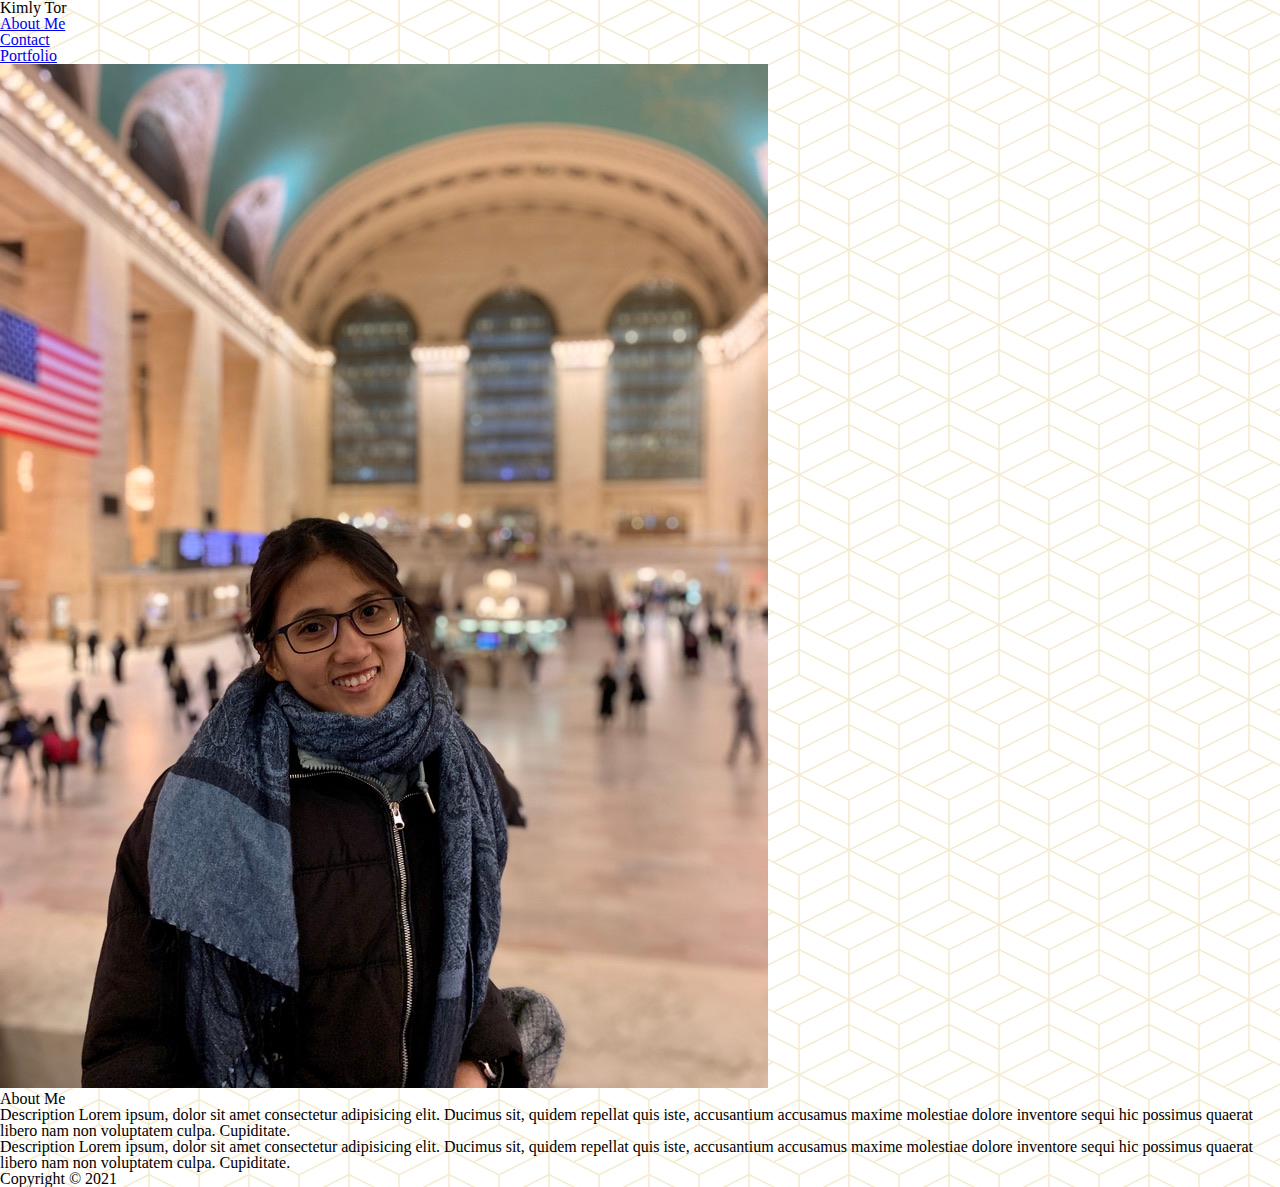
<file: index.html>
<!DOCTYPE html>
<html lang="en">
<head>
    <meta charset="UTF-8">
    <meta http-equiv="X-UA-Compatible" content="IE=edge">
    <meta name="viewport" content="width=device-width, initial-scale=1.0">
    <link href="reset.css" rel="stylesheet">
    <link href="https://cdn.jsdelivr.net/npm/bootstrap@5.1.3/dist/css/bootstrap.min.css" rel="stylesheet" integrity="sha384-1BmE4kWBq78iYhFldvKuhfTAU6auU8tT94WrHftjDbrCEXSU1oBoqyl2QvZ6jIW3" crossorigin="anonymous">
    <title>Kimly Tor</title>
    <link href="./style.css" rel="stylesheet">
</head>
<body>
    <!-- You only need 1 container for your page -->
    <div class="container-fluid">
        <!-- You can have as many rows in a container that you would like -->
        <!-- Nav bar -->
        <div class="row bg-warning">
            <!-- You can have 12 cols in a row -->
            <div class="col">
                <!-- Content to be displayed to the page goes inside your 'col' divs -->
                <!-- Brand -->
                <nav class="navbar navbar-light">
                    <span class="navbar-brand mb-0 h1">Kimly Tor</span>
                    <!-- Nav item -->
                    <ul class="nav">
                        <li class="nav-item">
                            <a class="nav-link active" aria-current="page" href="./index.html">About Me</a>
                        </li>
                        <li class="nav-item">
                            <a class="nav-link" href="./contact.html">Contact</a>
                        </li>
                        <li class="nav-item">
                            <a class="nav-link" href="./portfolio.html">Portfolio</a>
                        </li>
                    </ul>
                </nav>
            </div>
        </div>

        <!-- About Me -->
        <div class="row card-transparant mt-3 mb-5 justify-content-center">
            <div class="col-lg-3 col-sm-5">
                <img src="./images/profile.jpeg" class="img-fluid" alt="photo of Kimly">
            </div>
            <div class="col-sm-5">
                <div class="card-block px-2 py-3">
                    <h2 class="card-title text-center mt-3 mb-3">About Me</h2>
                    <p class="card-text text-center">Description Lorem ipsum, dolor sit amet consectetur adipisicing elit. Ducimus sit, quidem repellat quis iste, accusantium accusamus maxime molestiae dolore inventore sequi hic possimus quaerat libero nam non voluptatem culpa. Cupiditate.</p>
                    <p class="card-text text-center">Description Lorem ipsum, dolor sit amet consectetur adipisicing elit. Ducimus sit, quidem repellat quis iste, accusantium accusamus maxime molestiae dolore inventore sequi hic possimus quaerat libero nam non voluptatem culpa. Cupiditate.</p>
                </div>
            </div>
        </div>
    </div>

    <!-- footer -->
    <footer class="row">
        <div class="col  fixed-bottom py-2 bg-warning">
            <span class="text-muted">Copyright © 2021</span>
        </div>
    
        </div>
    </footer>

    <!-- Bootstrap script-->
    <script src="https://cdn.jsdelivr.net/npm/bootstrap@5.1.3/dist/js/bootstrap.bundle.min.js" integrity="sha384-ka7Sk0Gln4gmtz2MlQnikT1wXgYsOg+OMhuP+IlRH9sENBO0LRn5q+8nbTov4+1p" crossorigin="anonymous"></script>
</body>

</html>
</file>
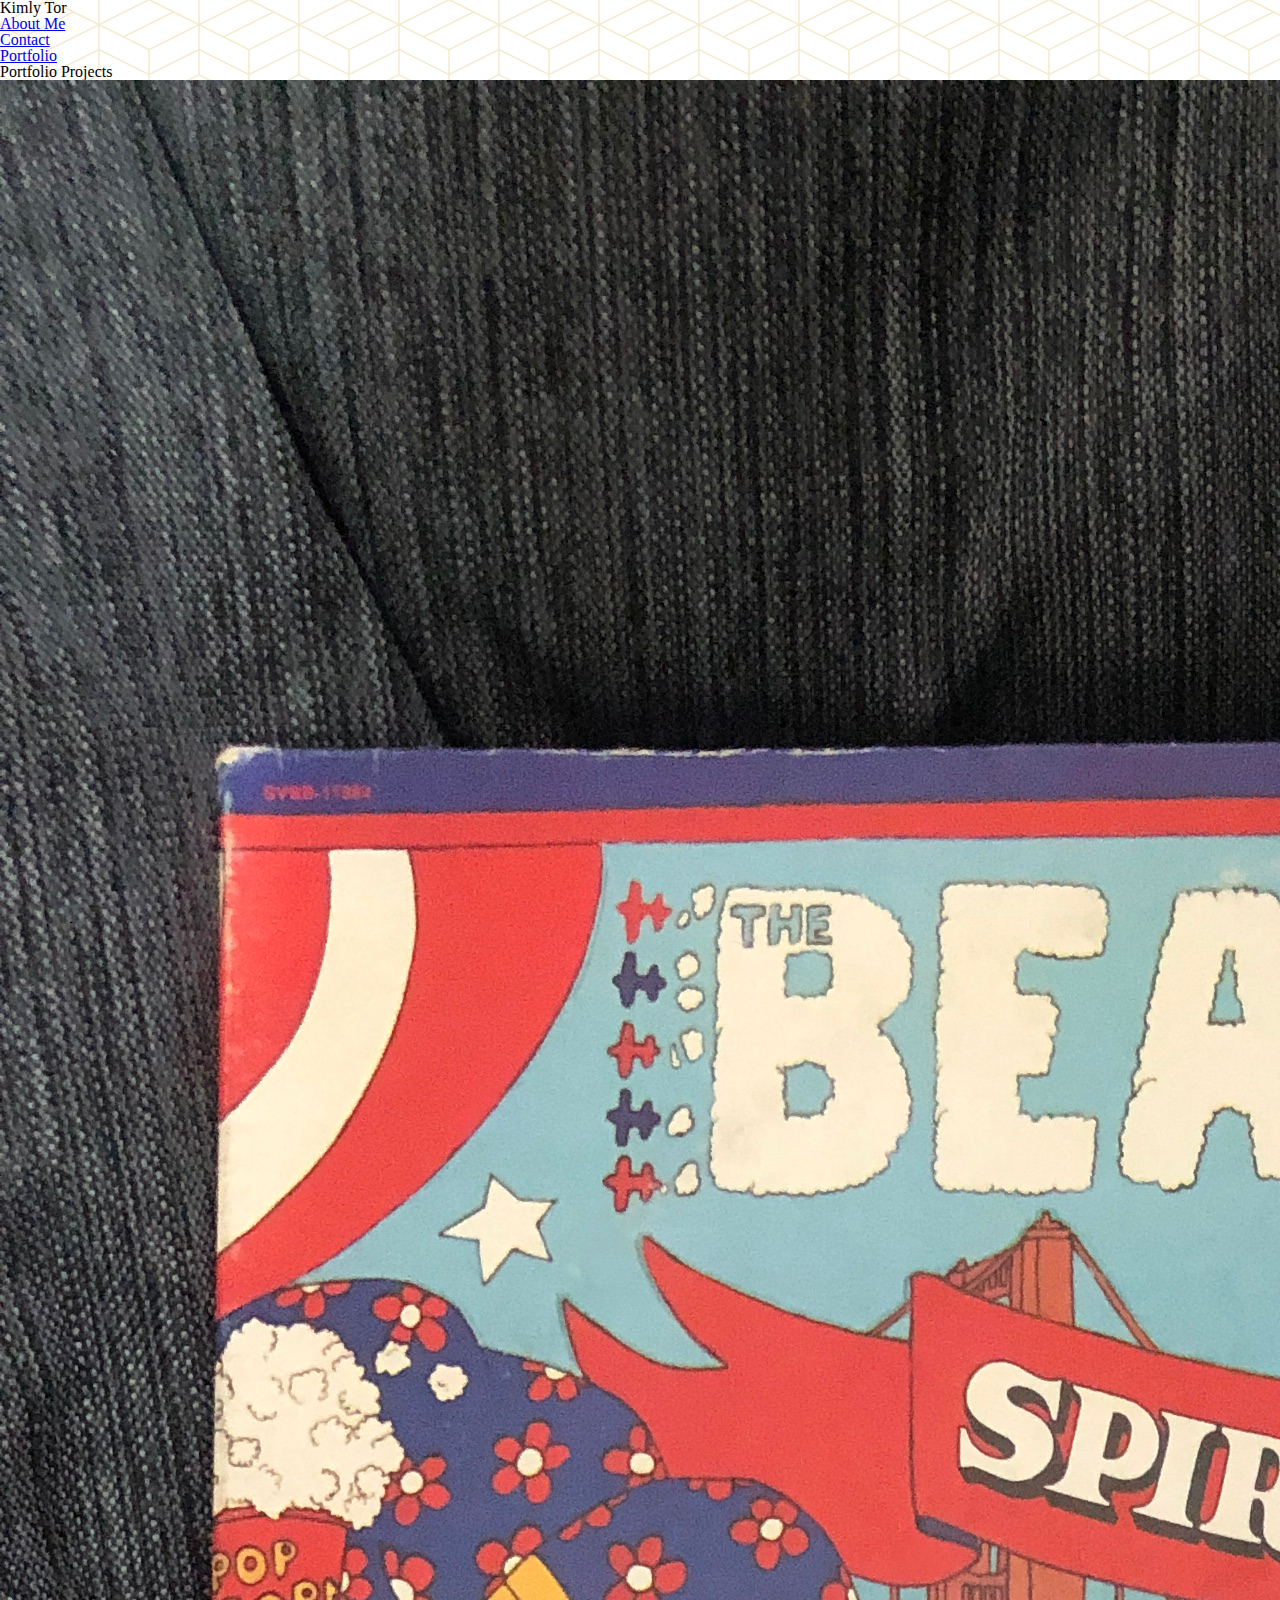
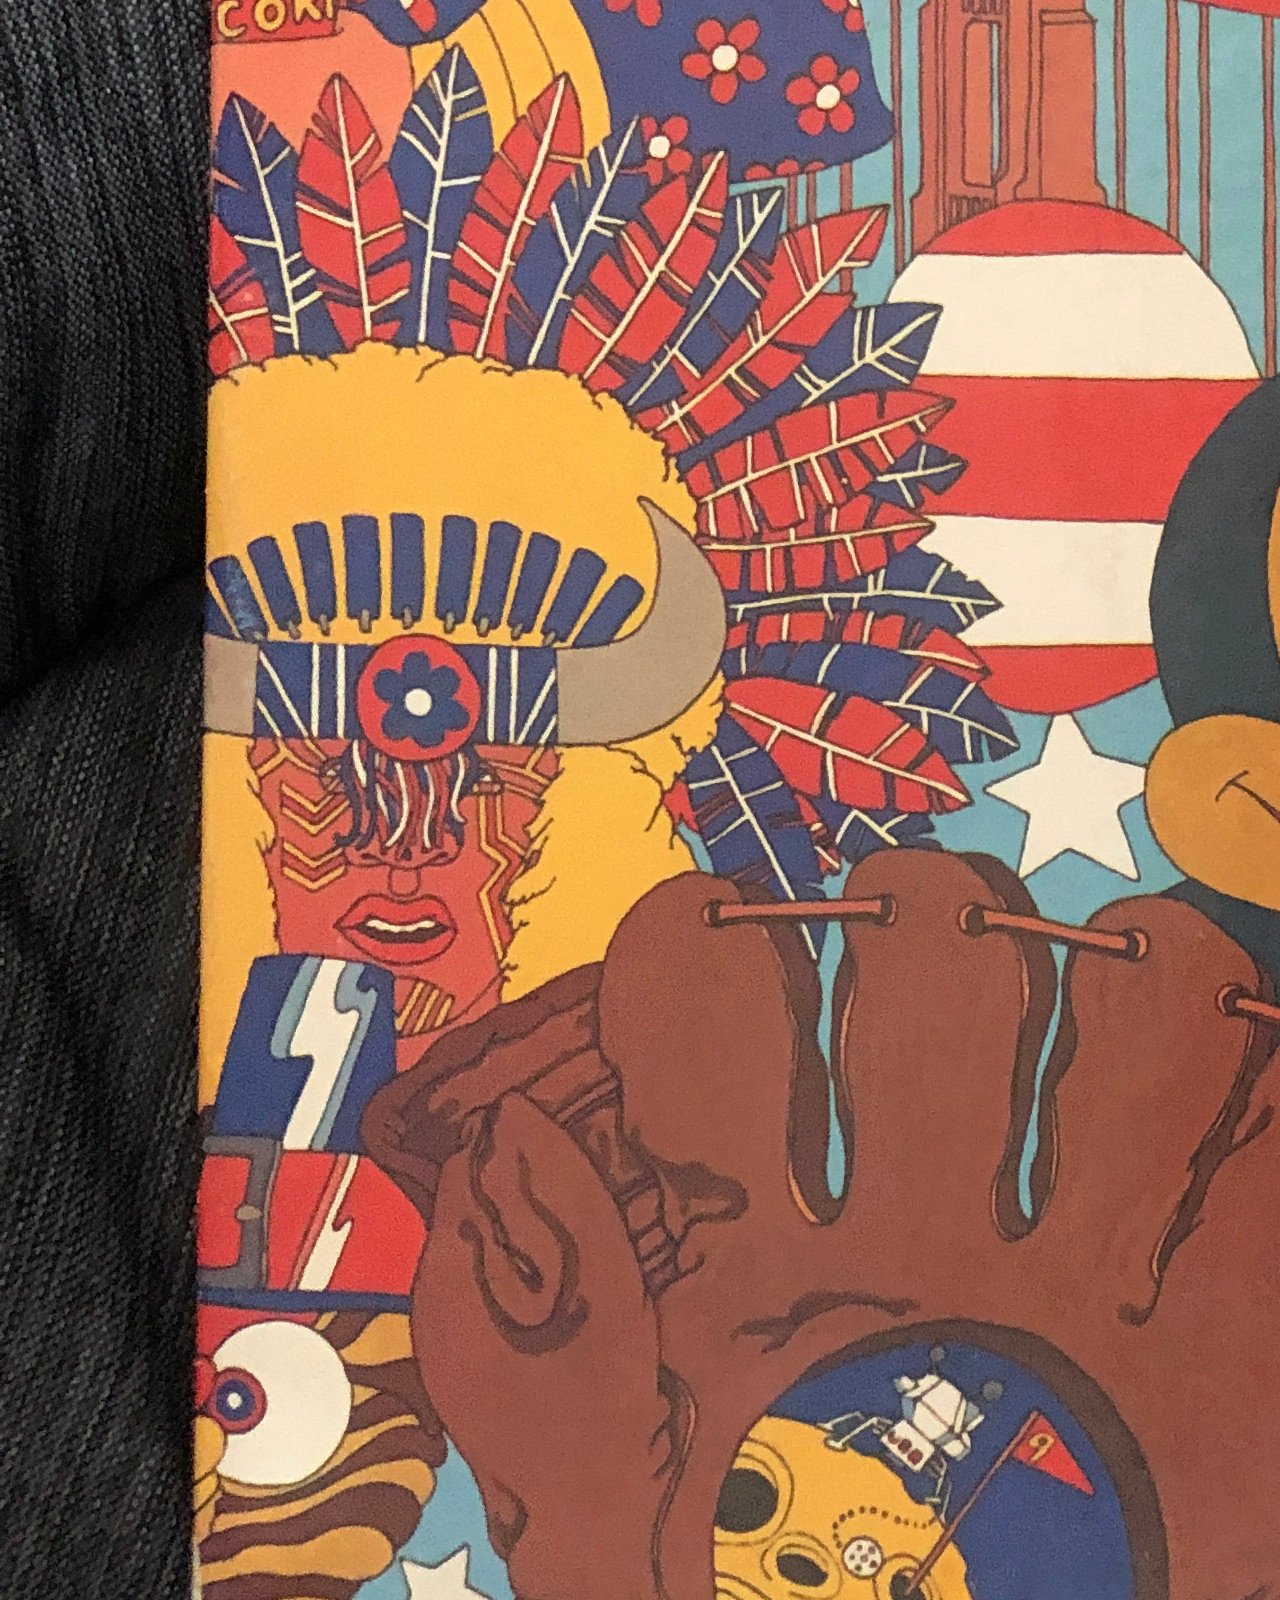
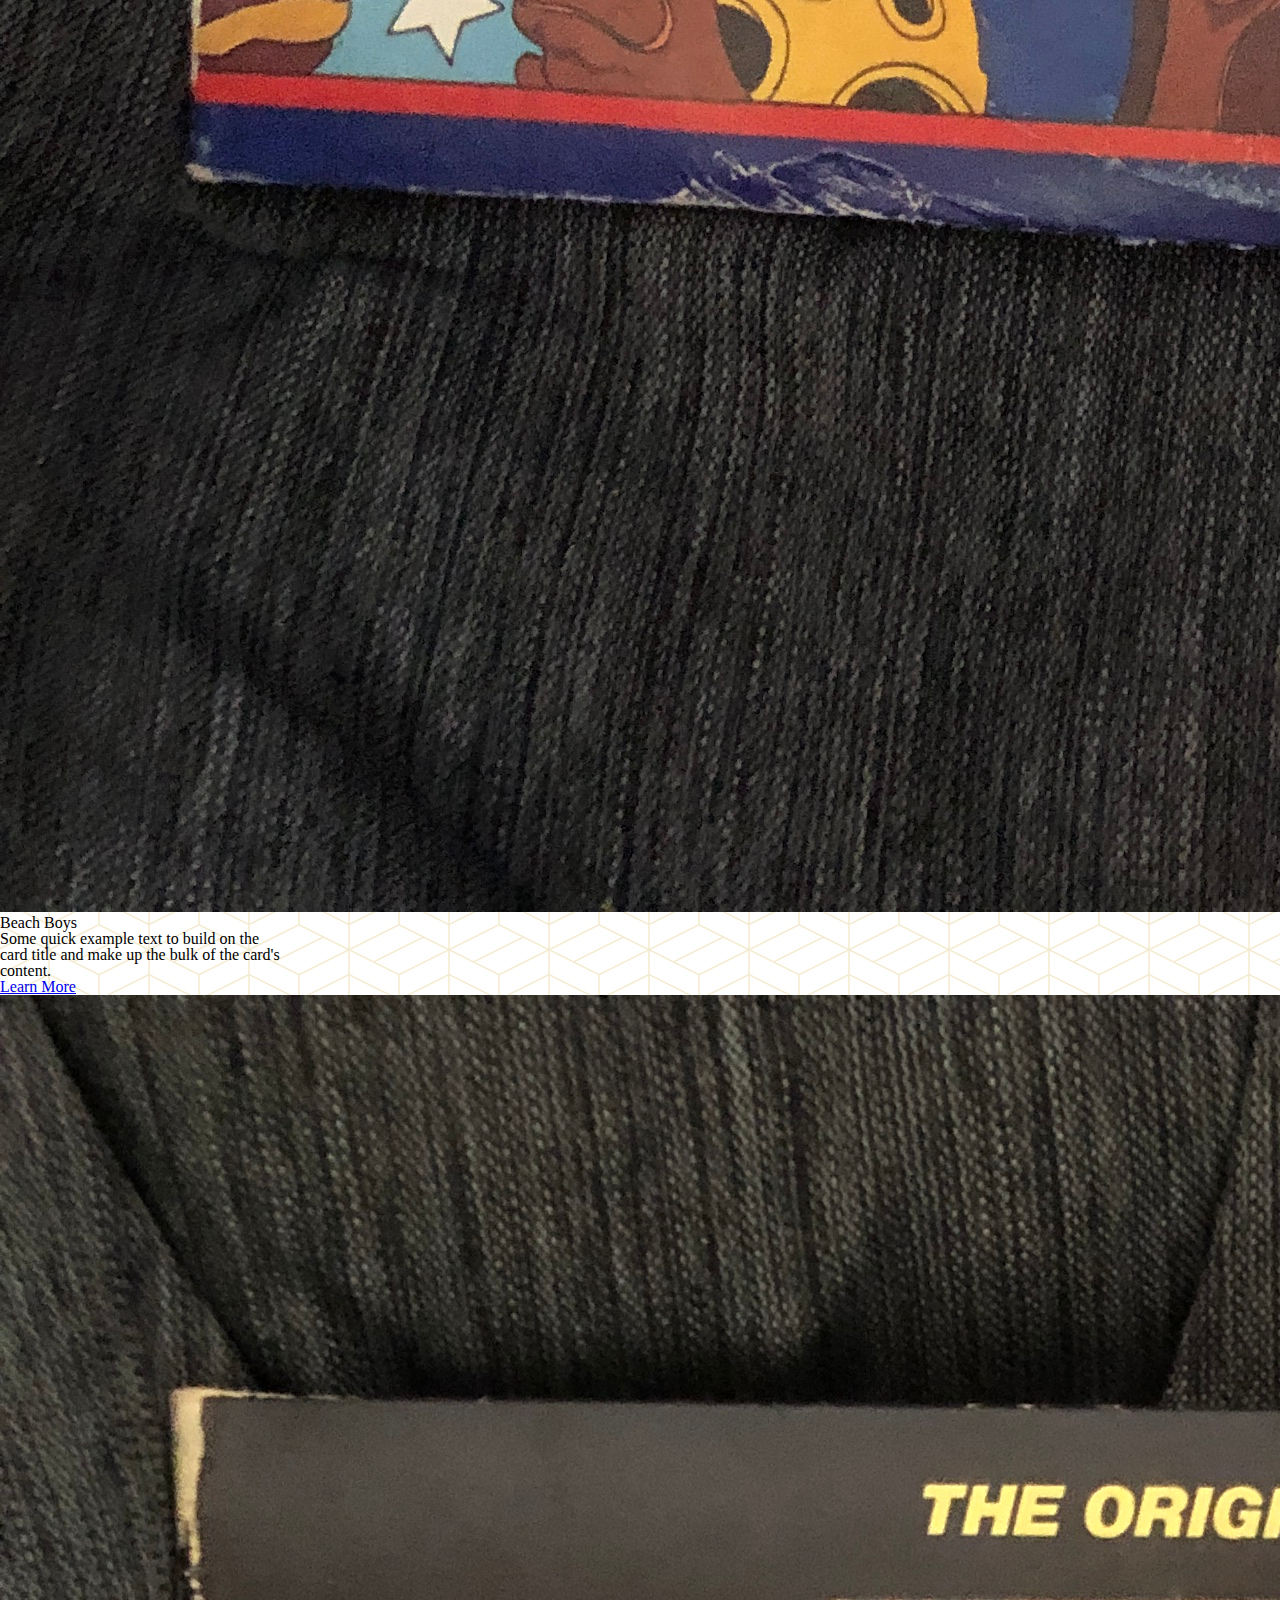
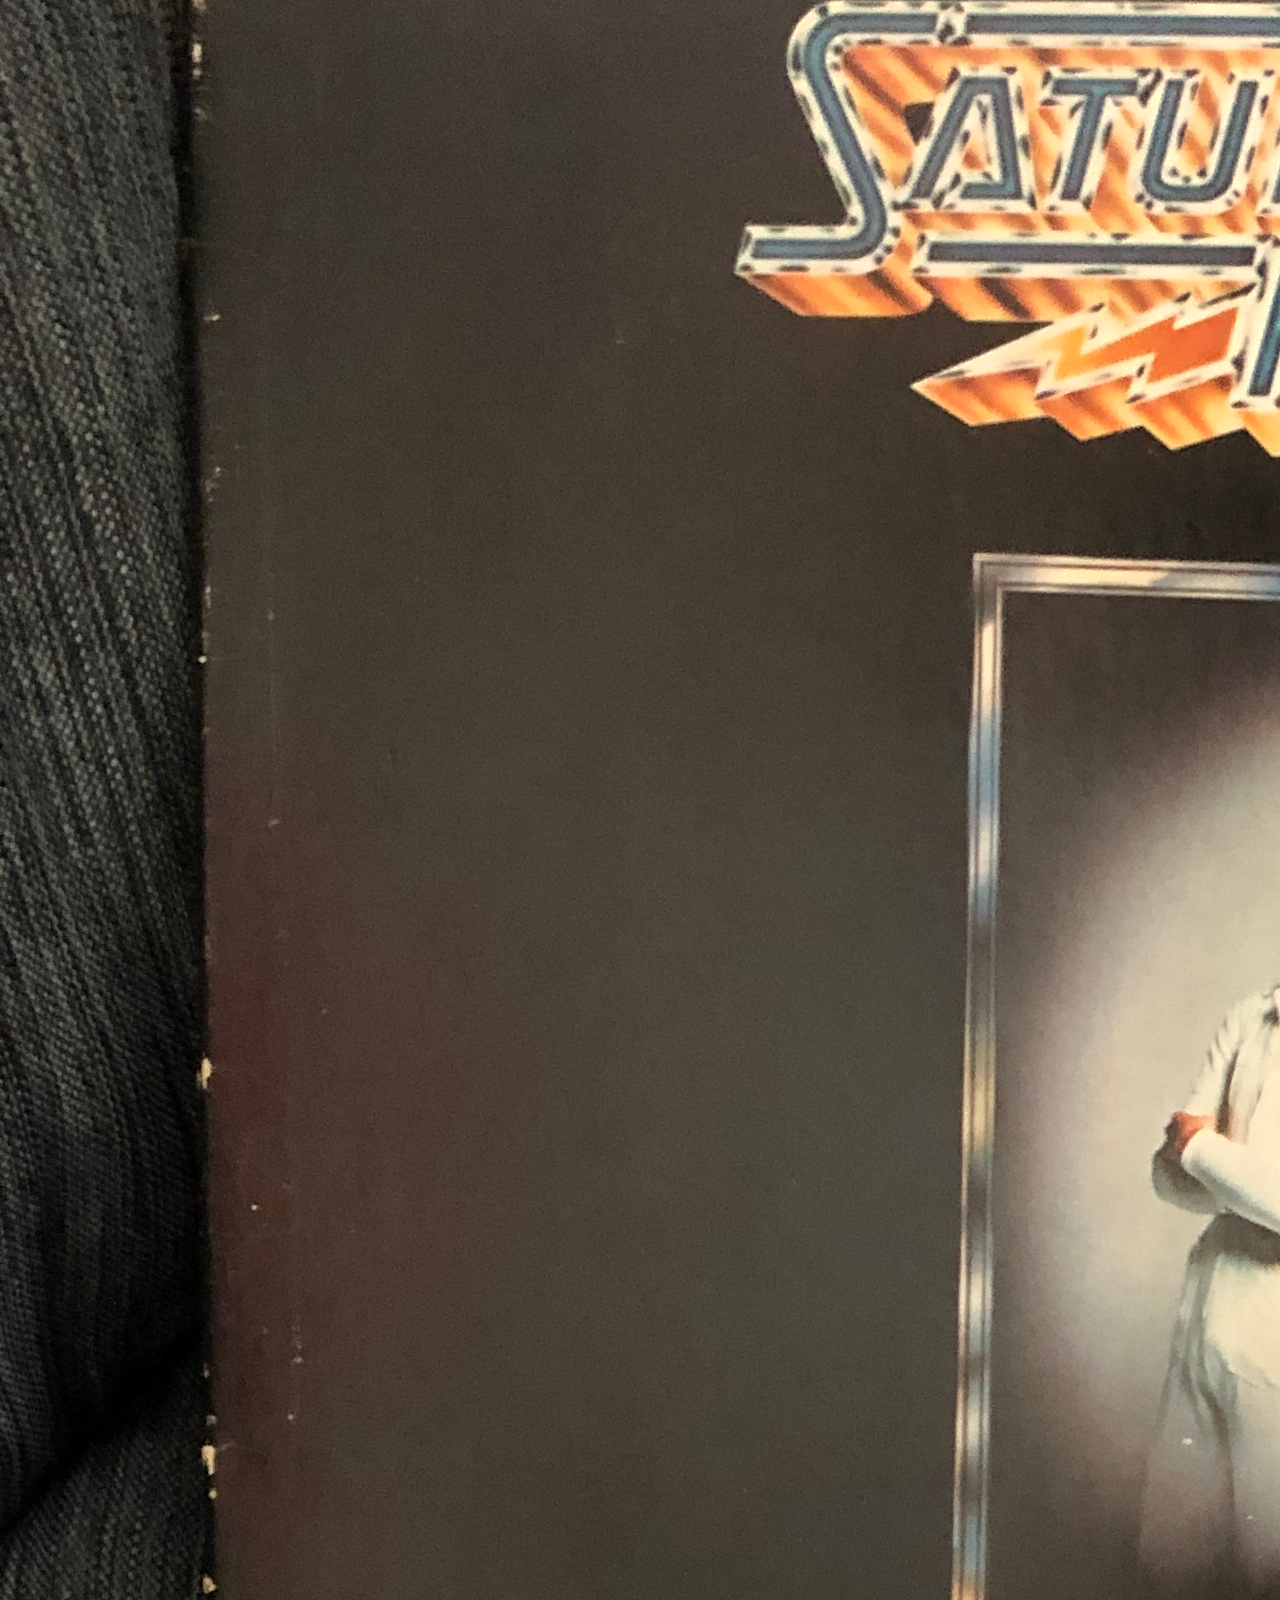
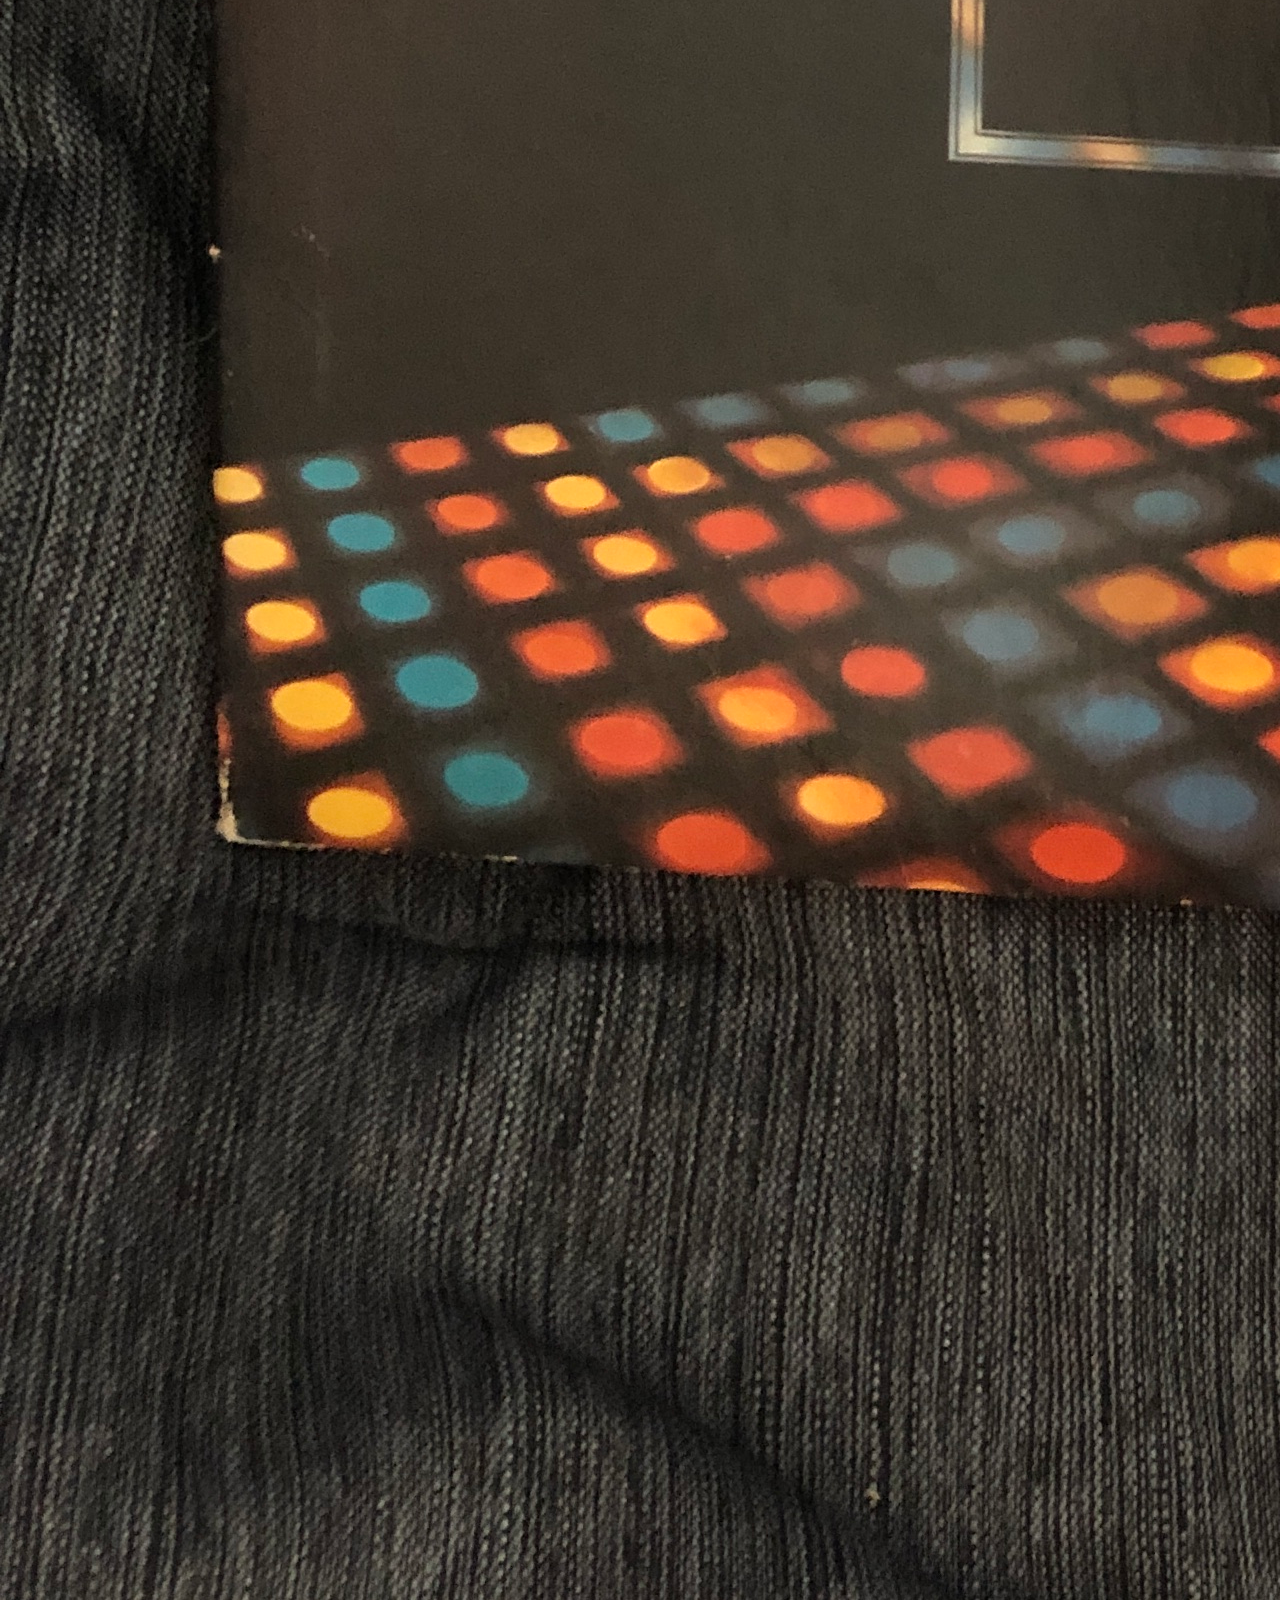
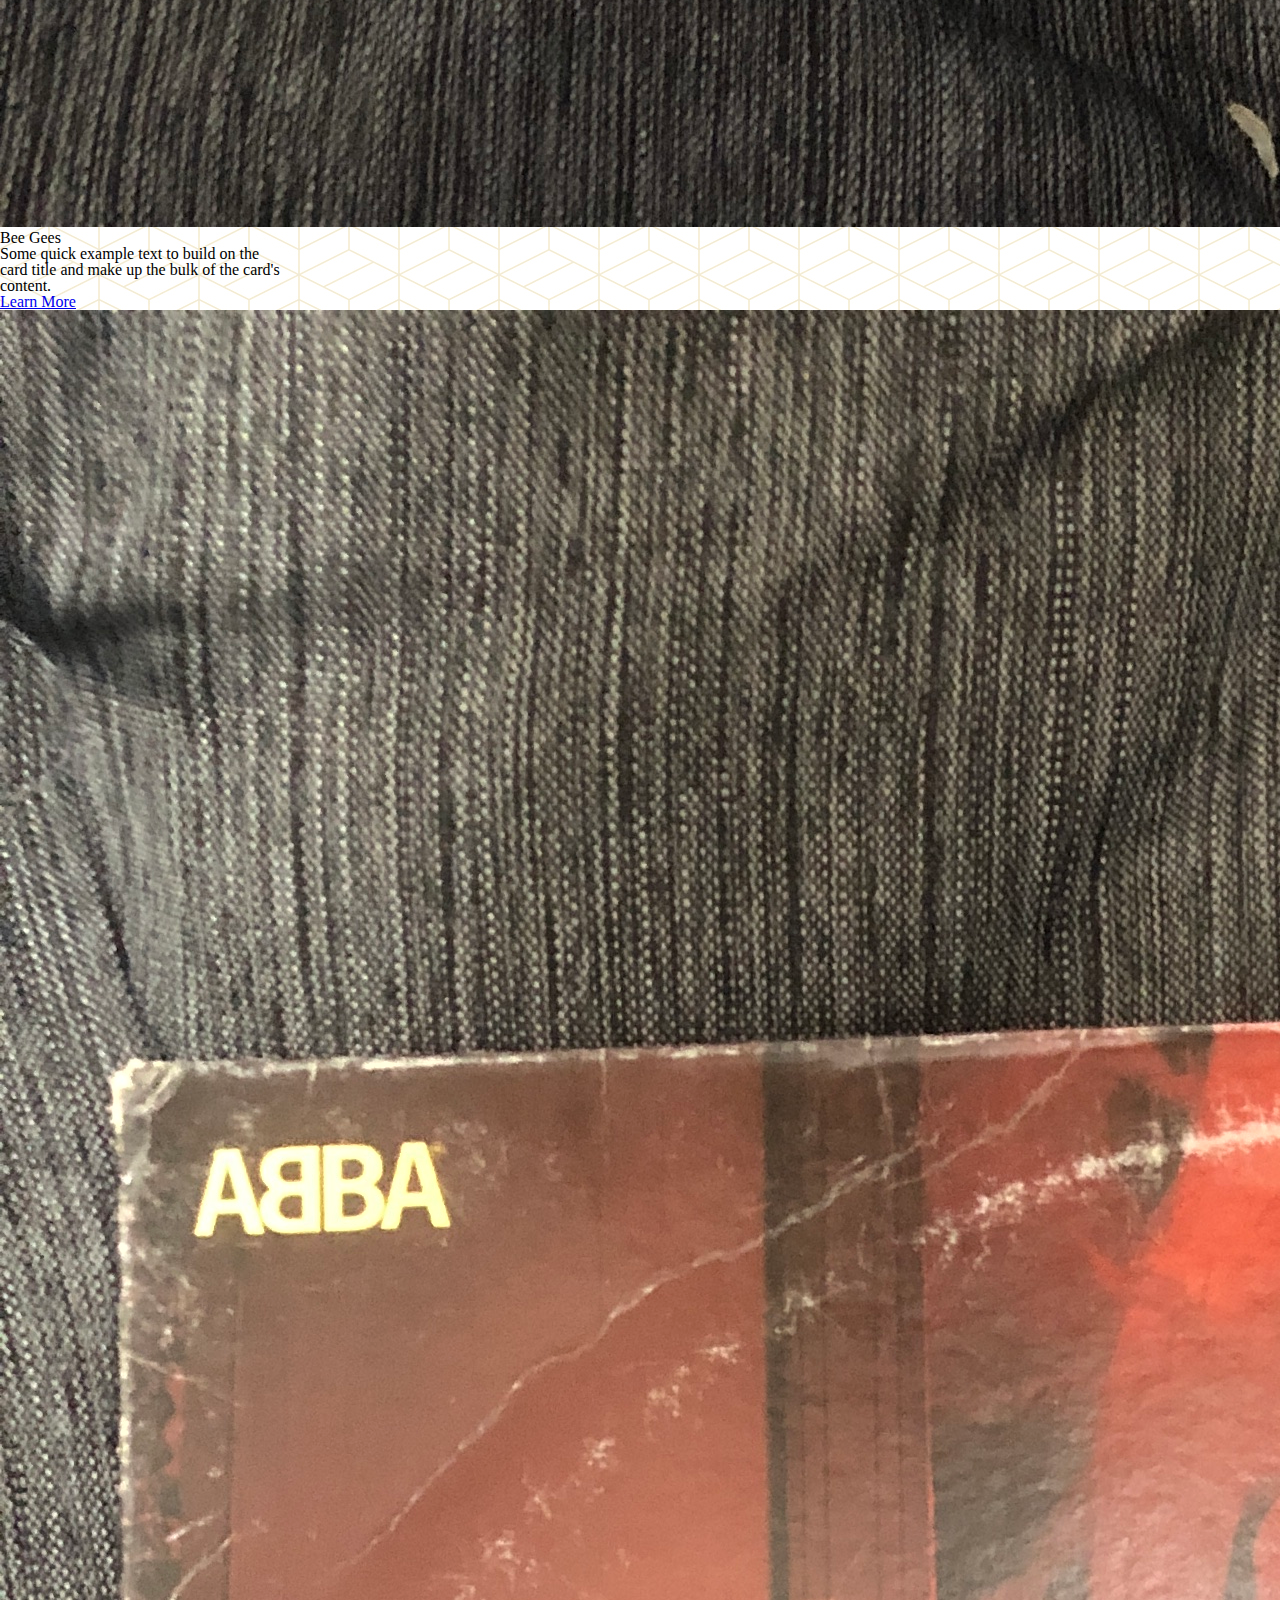
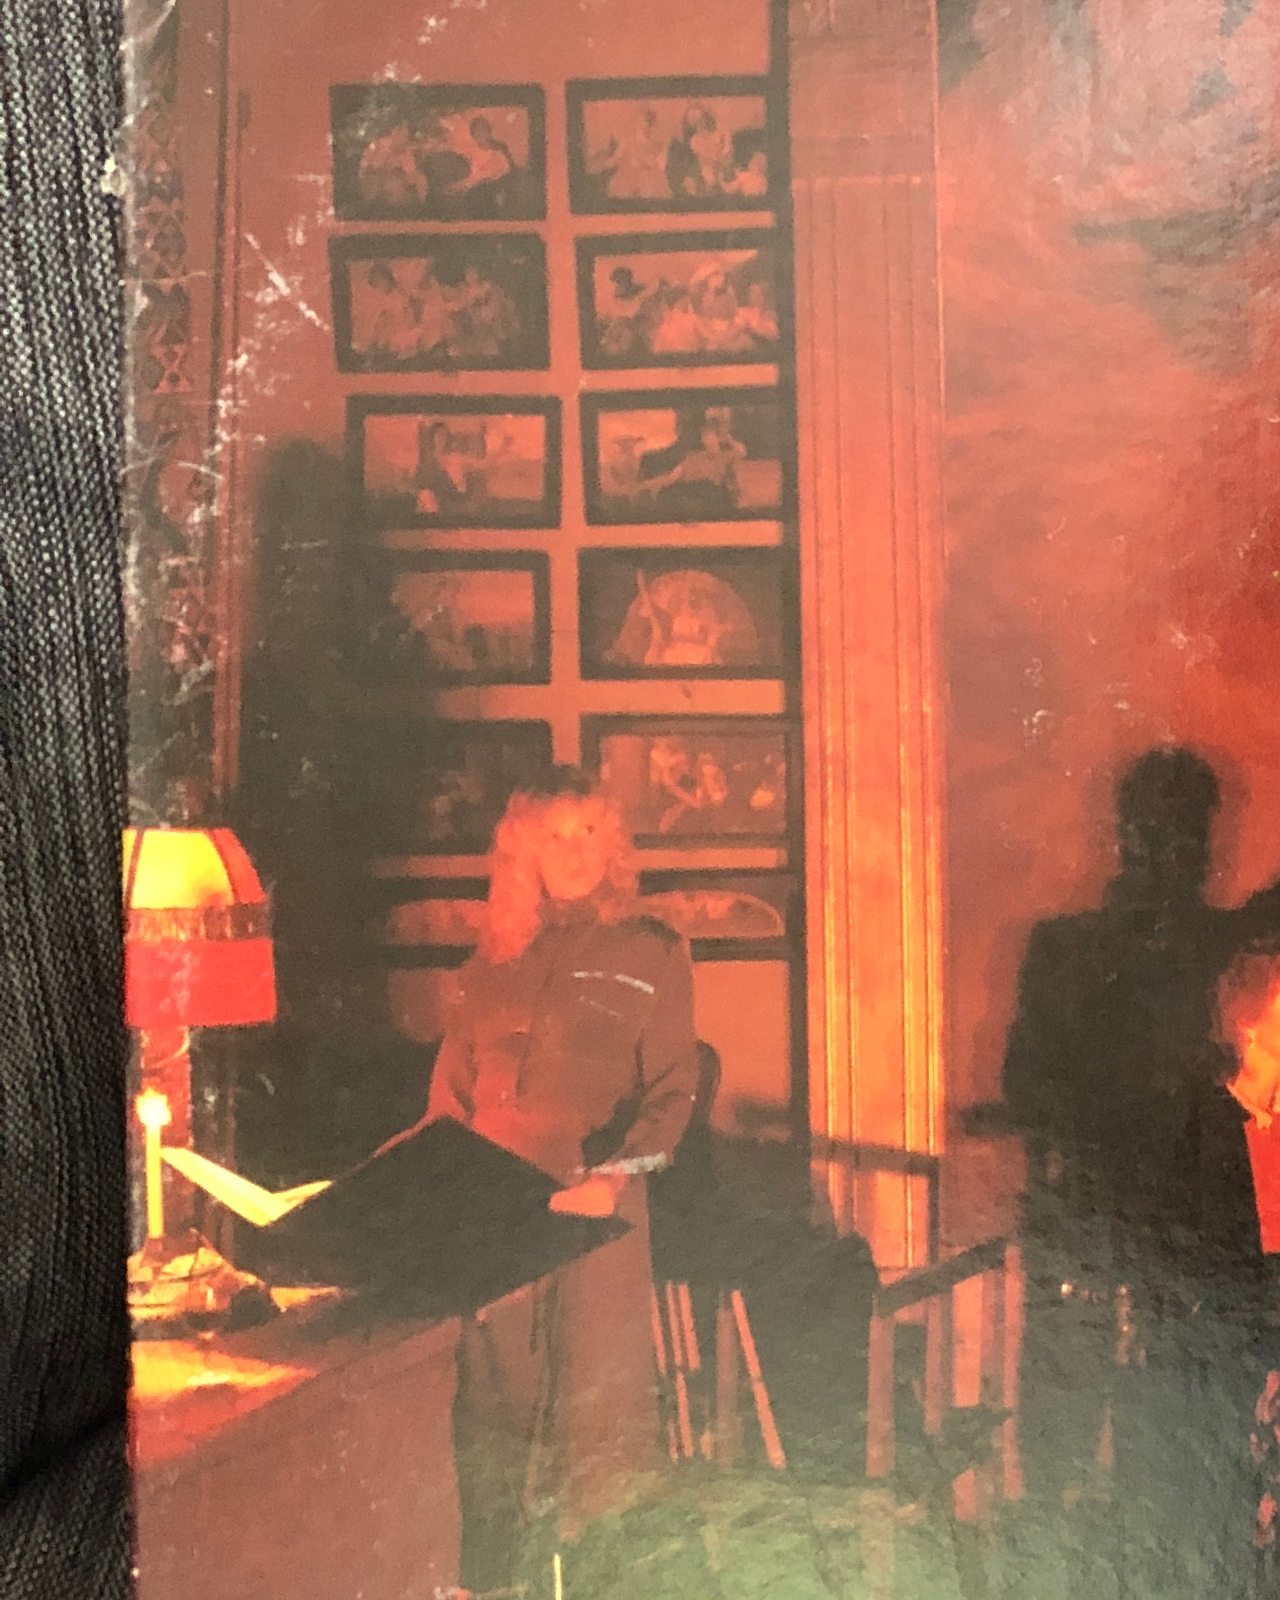
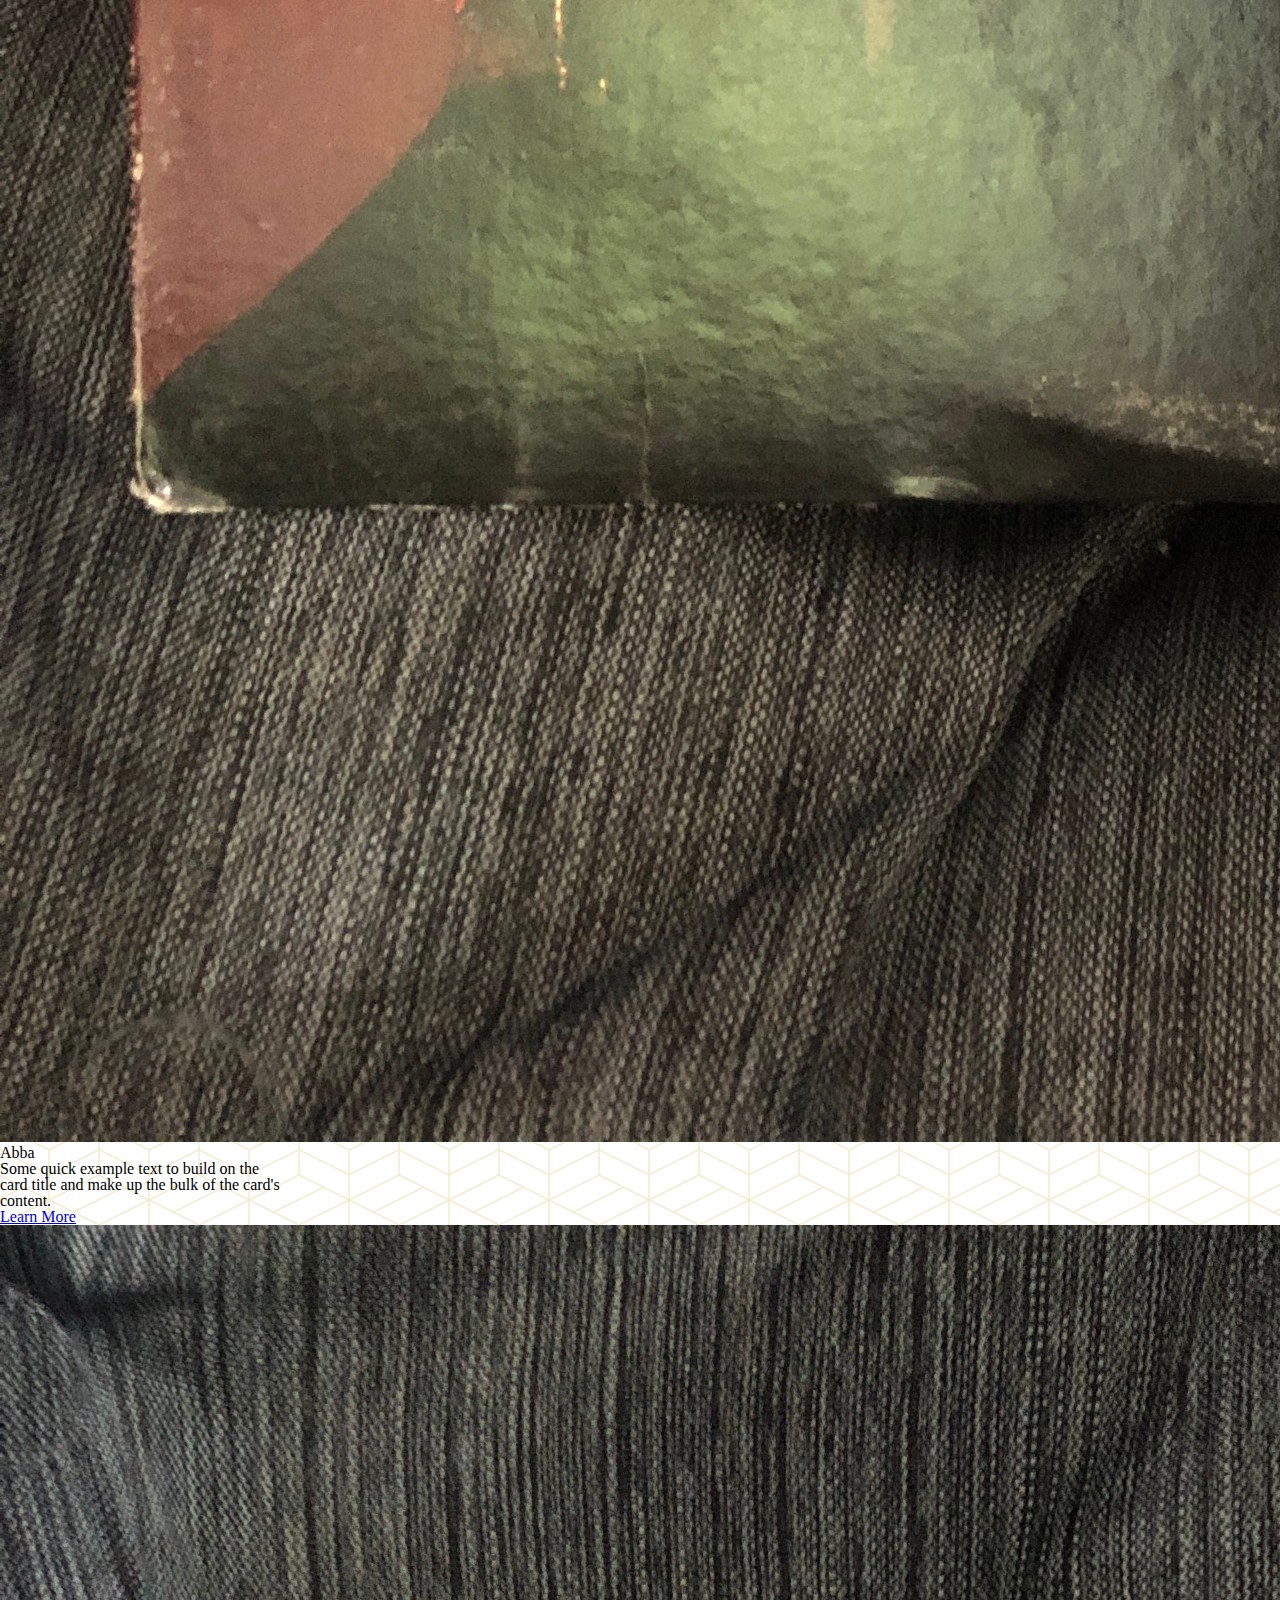
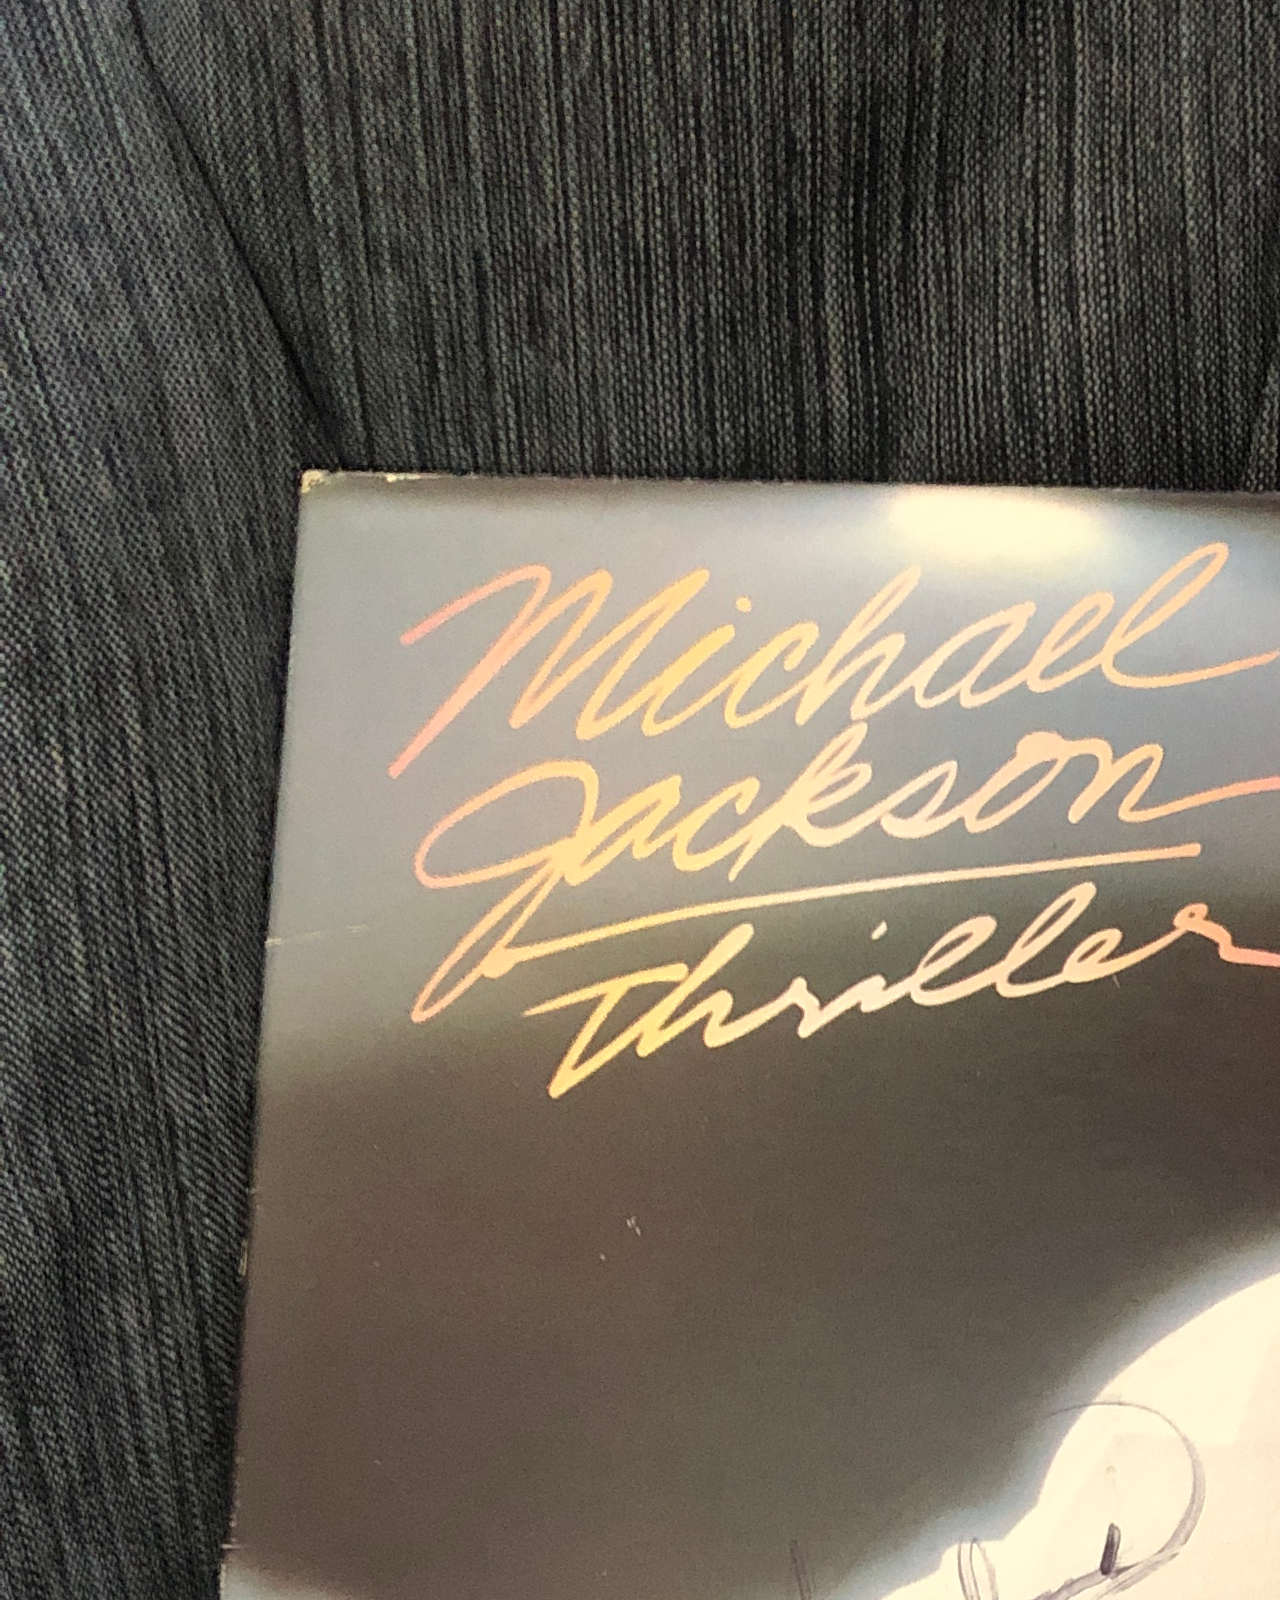
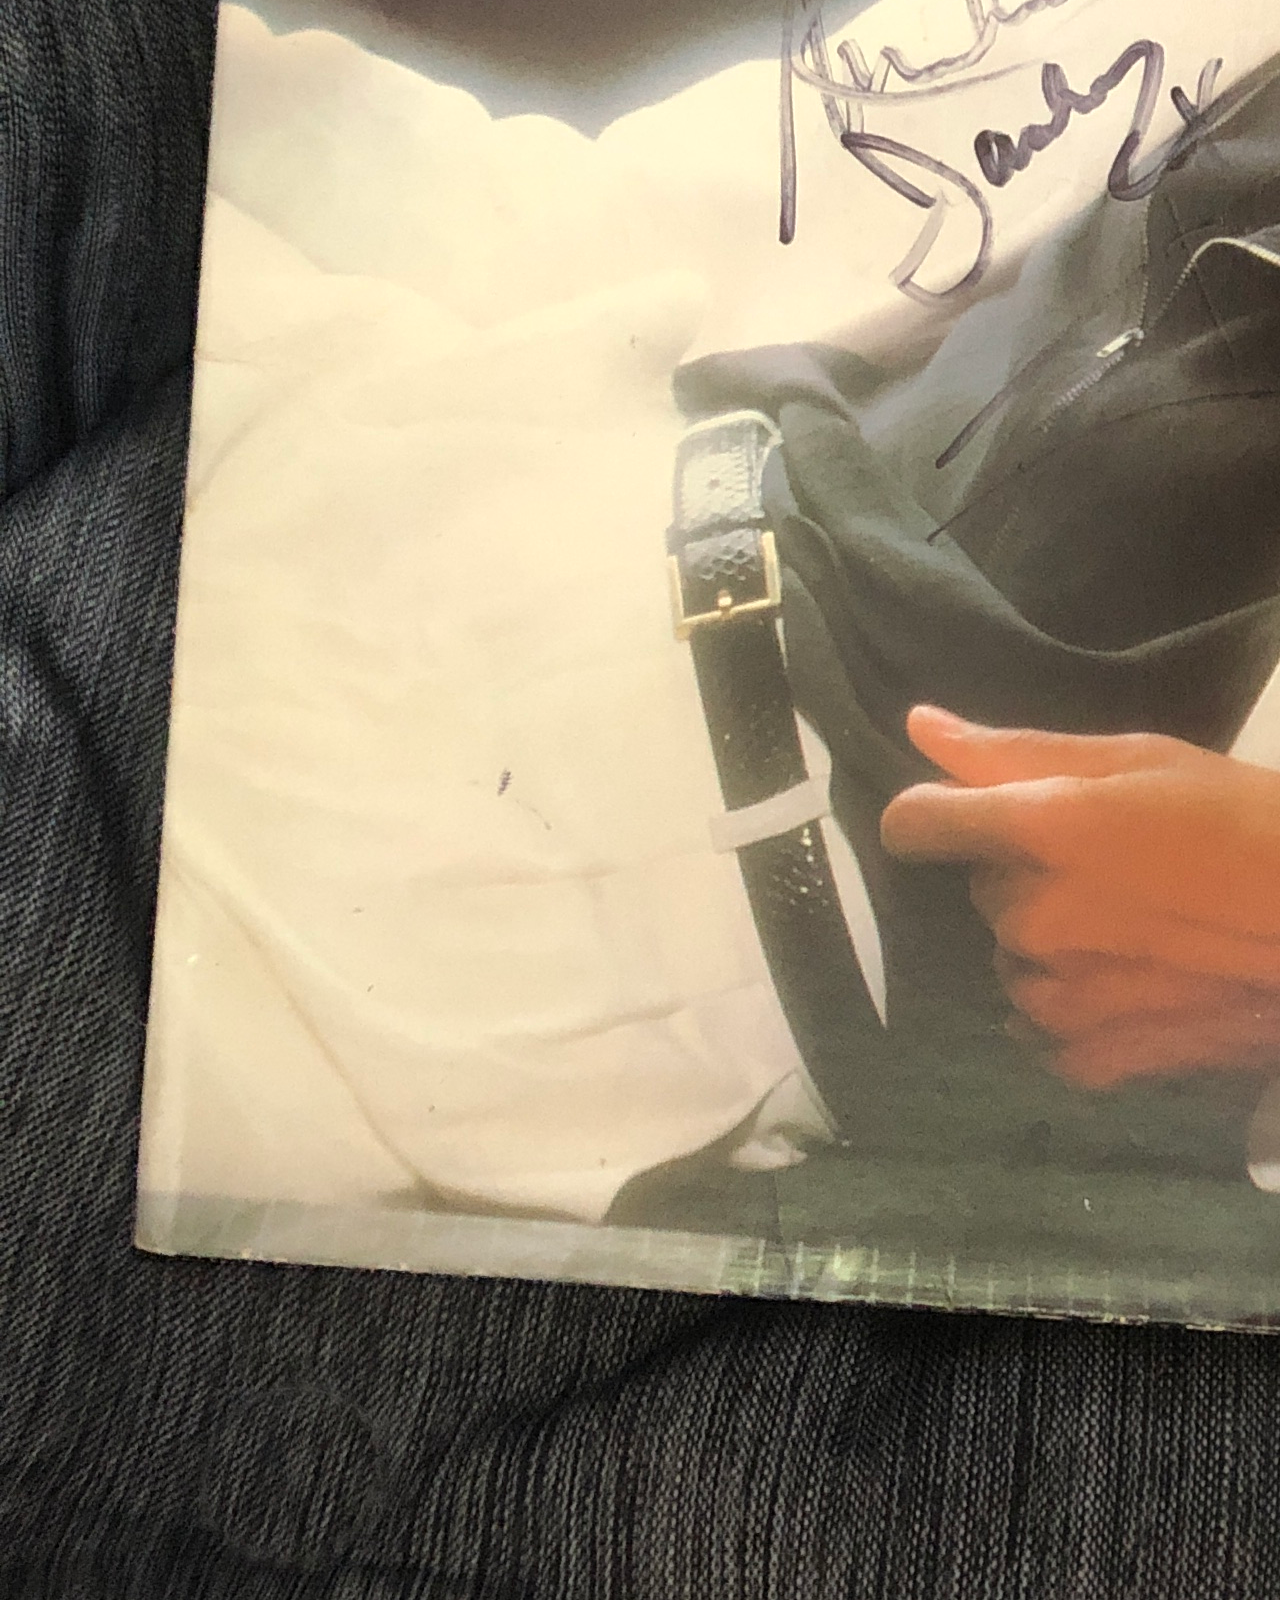
<file: portfolio.html>
<!DOCTYPE html>
<html lang="en">
<head>
    <meta charset="UTF-8">
    <meta http-equiv="X-UA-Compatible" content="IE=edge">
    <meta name="viewport" content="width=device-width, initial-scale=1.0">
    <link href="reset.css" rel="stylesheet">
    <link href="https://cdn.jsdelivr.net/npm/bootstrap@5.1.3/dist/css/bootstrap.min.css" rel="stylesheet" integrity="sha384-1BmE4kWBq78iYhFldvKuhfTAU6auU8tT94WrHftjDbrCEXSU1oBoqyl2QvZ6jIW3" crossorigin="anonymous">
    <title>Kimly Tor</title>
    <link href="./style.css" rel="stylesheet">
    
</head>
<body>
        <!-- You only need 1 container for your page -->
    <div class="container-fluid">
        <!-- You can have as many rows in a container that you would like -->
        <div class="row bg-warning">
            <!-- You can have 12 cols in a row -->
            <div class="col">
                <!-- Content to be displayed to the page goes inside your 'col' divs -->
                <nav class="navbar navbar-light">
                    <span class="navbar-brand mb-0 h1">Kimly Tor</span>
                    <ul class="nav">
                        <li class="nav-item">
                            <a class="nav-link active" aria-current="page" href="./index.html">About Me</a>
                        </li>
                        <li class="nav-item">
                            <a class="nav-link" href="./contact.html">Contact</a>
                        </li>
                        <li class="nav-item">
                            <a class="nav-link" href="./portfolio.html">Portfolio</a>
                        </li>
                    </ul>
                </nav>
            </div>
        </div>
        <div class="row my-5">
            <div class="col">
                <h1 class="text-center">Portfolio Projects</h1>
            </div>
        </div>
        <!-- main row -->
        <div class="row mt-3 mb-5 justify-content-center">
            <!-- first col -->
            <div class="col-md-4 col-sm-12 bg-primary">
                <!-- card-1 -->
                <div class="card my-3" style="width: 18rem;">
                    <img class="card-img-top" src="./images/beach_boys.JPG" alt="Card image cap">
                    <div class="card-body">
                      <h5 class="card-title">Beach Boys</h5>
                      <p class="card-text">Some quick example text to build on the card title and make up the bulk of the card's content.</p>
                      <a href="#" class="btn btn-secondary">Learn More</a>
                    </div>
                </div>
                <!-- card-2 -->
                <div class="card my-3" style="width: 18rem;">
                    <img class="card-img-top" src="./images/bee_gees.JPG" alt="Card image cap">
                    <div class="card-body">
                      <h5 class="card-title">Bee Gees</h5>
                      <p class="card-text">Some quick example text to build on the card title and make up the bulk of the card's content.</p>
                      <a href="#" class="btn btn-secondary">Learn More</a>
                    </div>
                </div>
                <!-- card-3 -->
                <div class="card my-3" style="width: 18rem;">
                    <img class="card-img-top" src="./images/abba.JPG" alt="Card image cap">
                    <div class="card-body">
                      <h5 class="card-title">Abba</h5>
                      <p class="card-text">Some quick example text to build on the card title and make up the bulk of the card's content.</p>
                      <a href="#" class="btn btn-secondary">Learn More</a>
                    </div>
                </div>
                
            </div>
            <!-- second col -->
            <div class="col-md-4 col-sm-12 bg-secondary">
                <!-- card-4 -->
                <div class="card my-3" style="width: 18rem;">
                    <img class="card-img-top" src="./images/michael_jackson.JPG" alt="Card image cap">
                    <div class="card-body">
                        <h5 class="card-title">Michael Jackson</h5>
                        <p class="card-text">Some quick example text to build on the card title and make up the bulk of the card's content.</p>
                        <a href="#" class="btn btn-secondary">Learn More</a>
                    </div>
                </div>
                <!-- card-5 -->
                <div class="card my-3" style="width: 18rem;">
                    <img class="card-img-top" src="./images/queens.JPG" alt="Card image cap">
                    <div class="card-body">
                      <h5 class="card-title">Queens</h5>
                      <p class="card-text">Some quick example text to build on the card title and make up the bulk of the card's content.</p>
                      <a href="#" class="btn btn-secondary">Learn More</a>
                    </div>
                </div>
                <!-- card-6 -->
                <div class="card my-3" style="width: 18rem;">
                    <img class="card-img-top" src="./images/endless_summer.JPG" alt="Card image cap">
                    <div class="card-body">
                      <h5 class="card-title">Beach Boys</h5>
                      <p class="card-text">Some quick example text to build on the card title and make up the bulk of the card's content.</p>
                      <a href="#" class="btn btn-secondary">Learn More</a>
                    </div>
                </div>
            </div>
        </div>
    </div>
    <!-- footer -->
    <footer class="row">
        <div class="col  fixed-bottom py-2 bg-warning">
            <span class="text-muted">Copyright © 2021</span>
        </div>
    
        </div>
    </footer>
    <!-- Bootstrap script-->
    <script src="https://cdn.jsdelivr.net/npm/bootstrap@5.1.3/dist/js/bootstrap.bundle.min.js" integrity="sha384-ka7Sk0Gln4gmtz2MlQnikT1wXgYsOg+OMhuP+IlRH9sENBO0LRn5q+8nbTov4+1p" crossorigin="anonymous"></script>
</body>
</html>
</file>
<file: style.css>
body{
    background-image: url("./images/bg_image.jpg");
}
</file>
